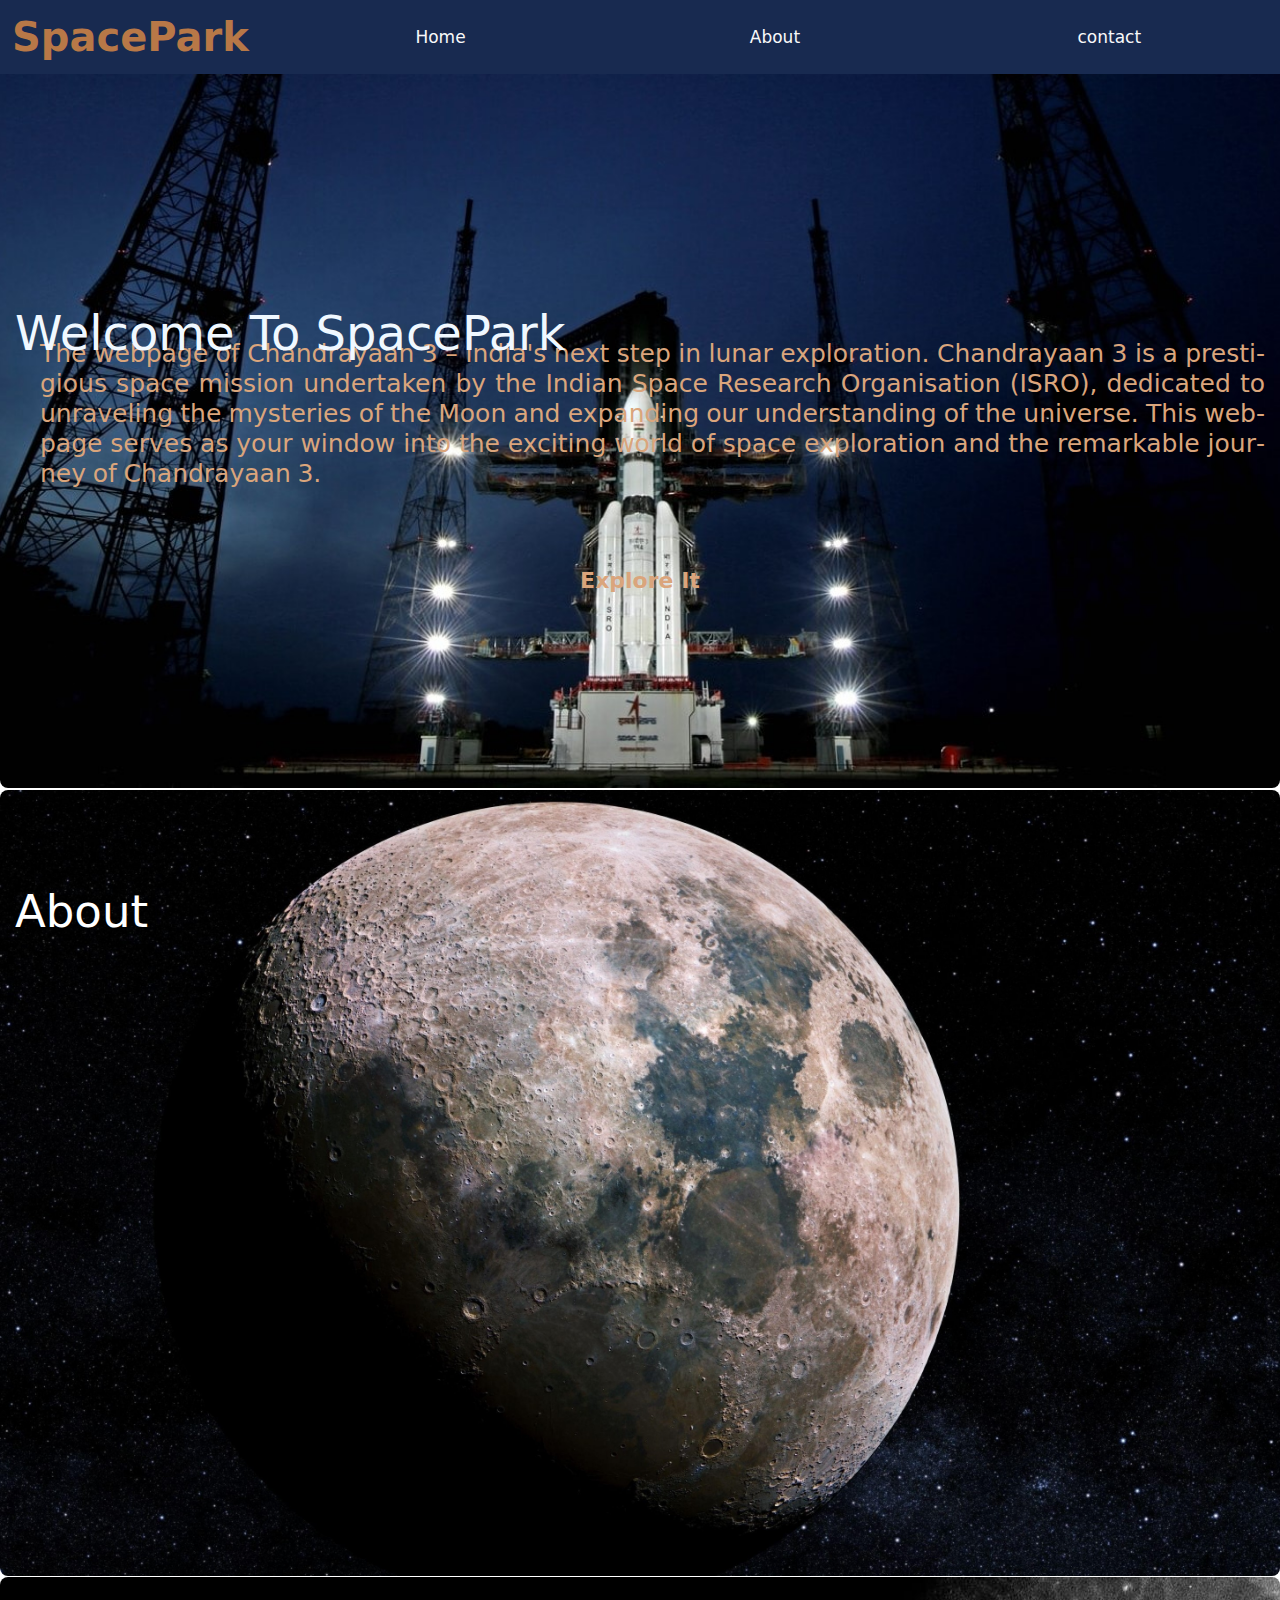
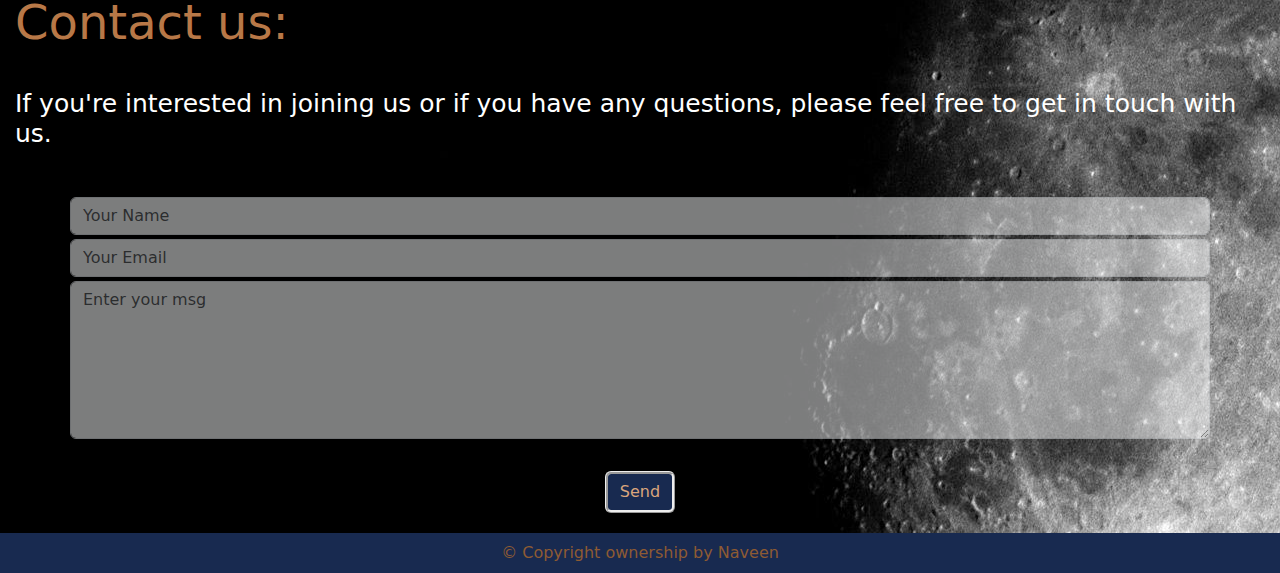
<file: index.html>
<!DOCTYPE html>
<html lang="en">
<head>
    <meta charset="UTF-8">
    <meta name="viewport" content="width=device-width, initial-scale=1.0">
    <link rel="icon" type="image/x-icon" href="img/Titleimage.jpg">
    <title>SpacePark</title>
    <link rel="stylesheet" href="css/bootstrap.min.css">
    <link rel="stylesheet" href="css/style.css">
    <link rel="stylesheet" href="https://cdnjs.cloudflare.com/ajax/libs/font-awesome/5.15.3/css/all.min.css">

</head>

<body>
    <nav class="navbar navbar-expand-md sticky-top">
        <div class="container-fluid ">
            <a class="navbar-brand">
                <div>
                <span class="display-6 webname">SpacePark</span>
            </div></a>
            <button class="navbar-toggler collapsed" type="button" data-bs-toggle="collapse" data-bs-target="#navbarSupportedContent"
            aria-controls="navbarSupportedContent" aria-expanded="false" aria-label="Toggle navigation">
            <span class="toggler-icon top-bar" style="background-color:hsl(26, 56%, 67%);"></span>
            <span class="toggler-icon middle-bar "style="background-color:hsl(26, 56%, 67%) ;"></span>
            <span class="toggler-icon bottom-bar "style="background-color:hsl(26, 56%, 67%) ; "></span>
          </button>
          <div class="collapse navbar-collapse" id="navbarSupportedContent">
            <ul class="navbar-nav text-center col">
              <li class="nav-item col">
                <a class="nav-link text-light col display-6" aria-current="page" href="#home">Home</a>
              </li>
              <li class="nav-item col">
                <a class="nav-link text-light col display-6" aria-current="page" href="#about">About</a>
              </li>
              <li class="nav-item col">
                <a class="nav-link text-light col display-6" aria-current="page" href="#contact">contact</a>
              </li>
        </div>
        </div>
    </nav>

    <div>
        <div class="ig" id="home">
                <div class="back">
                <p class="display-5 head" >Welcome To SpacePark</p>
                <p class="display-6 para"><span>
                    The webpage of
                    Chandrayaan 3 – India's next step in lunar exploration. Chandrayaan 3 is a prestigious space mission undertaken by the
                    Indian Space Research Organisation (ISRO), dedicated to unraveling the mysteries of the Moon and
                    expanding our understanding of the universe. This webpage serves as your window into the
                    exciting world of space exploration and the remarkable journey of Chandrayaan 3.
                </span>

                </p>
                <p class="next"> <a class="next" href="#about" onclick="spacepark()">Explore It</a></p>

            </div>
            </div>
    </div>

     <!-- about -->
    <div class="about" id="about">
        <div class="">
            <p class="display-5 abhead" >About</p>
            <p class="abpara reveal display-6">
                Chandrayaan 3 proudly carries forward the legacy of India's previous lunar missions, Chandrayaan 1 and
                Chandrayaan 2.The insights gained from these missions have laid the groundwork for Chandrayaan 3's
                ambitious endeavors,propelling us further into the realm of lunar exploration.
                The Moon has fascinated humanity for centuries, and with Chandrayaan 3, we aim to delve deeper into its
                secrets. Our mission is poised to contribute invaluable insights into lunar evolution, the presence of
                water molecules, and the Moon's potential for supporting future space exploration endeavors.The Moon
                holds secrets that can help us unlock the history of our solar system and understand planetary
                evolution.Chandrayaan 3's scientific instruments are poised to analyze surface composition,study the
                distribution of minerals, and detect water molecules in the lunar exosphere, offering a comprehensive
                view of our celestial neighbor.
            </p>
           <div class="link">
            <p class="text-center link"><i class="fas fa-rocket"></i><a href="Journey.html" class="link" onclick="alt()">Our Journey</a></p><br>

            <p class="text-center link"><i class="fas fa-rocket"></i><a href="Mission.html" class="link">Our Mission</a></p><br>

            <p class="text-center link vis"><i class="fas fa-rocket"></i><a href="Vision.html" class="link">Our Vision</a></p><br>
           </div>
            <!-- <p class="h3 container bg-transparent text-lght-emphasis text-bglight"
                style="color: rgb(171, 180, 189);margin-left:4em"><a href="#" id="glow" onclick="alt()"><i class="fas fa-rocket"></i>Key Features of
                    Chandrayaan 3</a></p><br>
            <p class="h3 container bg-transparent text-lght-emphasis text-bglight"
                style="color: rgb(171, 180, 189);margin-left:4em"><a href="#" id="glow" onclick="alt()"><i class="fas fa-rocket"></i>Our Vision</a>
            </p><br>
            </p> -->
        </div>
    </div>
    </div>
    </div>
    <!-- about -->

       <!-- contact -->
       <div class="contact">
           <div id="contact">
               <div class="contact-right" style="margin-top: 0.1em;">
                   <form name="submit-to-google-sheet" class="form-inline">
                       <label><span class="display-5 cont-head" id="contact">Contact us:</span>
                       </label>
                       <p class="display-6 cont-text">If you're interested in joining us or if you
                           have any questions, please feel free to get in touch with us.</p>
                       <div class="form-group">
                           <ceter><input name="Name" id="nam"
                                   class="container form-control placeholder col-12 bg-light text-capitalize" type="text"
                                   placeholder="Your Name" style="margin-bottom:4px;">
                               <input name="Email" id="nam" class="container form-control placeholder col-12 bg-light"
                                   type="email" placeholder="Your Email" style="margin-bottom:4px;">
                               <textarea name="Message" id="nam" class="container form-control placeholder col-12 bg-light"
                                   rows="6" placeholder="Enter your msg"></textarea>
                               <div class="container bg-transparent">
                                   <button type="submit" class="btn" id="btn">Send</button>
                               </div>
                       </div>
                       </center>
                   </form>
                   <span id="msg"></span>
               </div>
           </div>
       </div>
       <!-- contact -->
       <!-- copy right -->
       <div>
           <footer class="footer-copyright text-center py-2 py-xxl-3" style="background-color:rgb(24, 42, 80);">
               <span class="bg-transparent" style="color:hsl(26, 47%, 38%);">&copy; Copyright ownership by Naveen</span>
           </footer>
       </div>
       <!-- copyright -->

    <script src="js/bootstrap.min.js"></script>
    <script src="js/script.js"></script>
</body>
</html>
</file>
<file: css/style.css>
.navbar-toggler {
    border: 0 !important;
}

.navbar-toggler:focus,
.navbar-toggler:active,
.navbar-toggler-icon:focus {
    outline: none !important;
    box-shadow: none !important;
    border: 0 !important;
}

.toggler-icon {
    width: 25px;
    height: 2px;
    display: block;
    transition: all 0.2s;
}

.middle-bar {
    margin: 5px auto;
}

.navbar-toggler .top-bar {
    transform: rotate(45deg);
    transform-origin: 10% 10%;
}

.navbar-toggler .middle-bar {
    opacity: 0;
    filter: alpha(opacity=0);
}

.navbar-toggler .bottom-bar {
    transform: rotate(-45deg);
    transform-origin: 10% 90%;
}

.navbar-toggler.collapsed .top-bar {
    transform: rotate(0);
}

.navbar-toggler.collapsed .middle-bar {
    opacity: 1;
    filter: alpha(opacity=100);
}

.navbar-toggler.collapsed .bottom-bar {
    transform: rotate(0);
}

.navbar-toggler.collapsed .toggler-icon {
    background-color: #777777;
}

.navbar {
    background-color: rgb(24, 42, 80);
    color: hsl(26, 56%, 67%);
}

.nav-item {
    color: white;
    font-weight: lighter;
    font-size: 17px;
    /* font-weight: 600; */
    margin-left: 1em;
}

.nav-link:hover {
    color: hsl(26, 44%, 50%);
}

.webname {
    color: hsl(26, 44%, 50%);
    font-weight: 600;
}

.titlepic {
    width: 20px;
    margin-top: -4px;
}

.ig {
    top: 20em;
    color: aliceblue;

}

.back {
    /* background-color: black; */
    /* background-image: url("/img/4k\ 1\ Copy.png"); */
    background-image: url("../img/HomePagePic1.jpg");
    background-repeat: no-repeat;
    /* background-position: right bottom,left top,right top,left bottom; */
    background-position: center;
    padding: 15px;
    background-size: cover;
    object-fit: cover;
    border-bottom-left-radius: 0.5em;
    border-bottom-right-radius: 0.5em;
    animation:blinker 50s ease infinite;

}
@keyframes blinker {
    50% {
    opacity: 0.9;

    }
}
.head {
   position: absolute;
    margin-top: 4.5em;
    animation: 5s anim-popoutin ease;
    font-size: 3em;
}

@keyframes anim-popoutin {
    0% {
        color: rgb(24, 42, 80);
        transform: scale(0);
        opacity: 0;
        text-shadow: 0 0 0 rgba(0, 0, 0, 0);
    }

    25% {
        color: hsl(26, 56%, 67%);
        transform: scale();
        opacity: 1;
        text-shadow: 3px 10px 5px rgba(0, 0, 0, 0.5);
    }

    50% {
        color: hsl(0, 7%, 97%);
        transform: scale(1);
        opacity: 1;
        text-shadow: 1px 0 0 rgba(0, 0, 0, 0);
    }

    100% {
        /* animate nothing to add pause at the end of animation */
        transform: scale(1);
        opacity: 1;
        text-shadow: 1px 0 0 rgba(0, 0, 0, 0);
    }
}

.para {
    color: hsl(26, 56%, 67%);
    font-size: 25px;
    text-align: justify;
    hyphens: auto;
    -webkit-hyphens: auto;
    word-spacing: -0.05em;
    margin-left: 1em;
    margin-top: 20%;
    margin-bottom: 3em;
    animation: 5s anim-popout ease-in-out;
}

@keyframes anim-popout {
    0% {
        color: rgb(5, 81, 244);
        transform: scale(0);
        opacity: 0;
        text-shadow: 0 0 0 rgba(0, 0, 0, 0);
    }

    25% {
        color: hsl(0, 12%, 97%);
        transform: scale();
        opacity: 1;
        text-shadow: 3px 10px 5px rgba(0, 0, 0, 0.5);
    }

    50% {
        color: hsl(26, 56%, 67%);
        transform: scale(1);
        opacity: 1;
        text-shadow: 1px 0 0 rgba(0, 0, 0, 0);
    }

    100% {
        /* animate nothing to add pause at the end of animation */
        transform: scale(1);
        opacity: 1;
        text-shadow: 1px 0 0 rgba(0, 0, 0, 0);
    }
}

.next {
text-align: center;
margin-bottom: 8em;
text-decoration: none;
font-size:22px;
color: hsl(26, 56%, 67%);
font-weight: 600;
animation: wip 1.5s ease-in-out;
}
@keyframes wip {
0%{
color:honeydew;
font-size:15px;
}
/* 15%{
    font-size: 25px;
}
20%{
    font-size: 20px;
} */
25%{
    color: hsl(26, 56%, 67%);
}
50%{
    color:whitesmoke;
    }
75%{
    color: hsl(26, 44%, 50%);
}
    }

.navbar-toggler {
    background-color: transparent;
    background: transparent;
    border-color: transparent;

}

#tool {
    color: hsl(26, 44%, 50%);
}

#tool:hover {
    color: #f7f4f5a3;
}
@media screen and (max-width: 1200px){
    .head {
        position: absolute;
        margin-top:3em;
        margin-left: -0.3em;
        font-weight: 350;

    }
    .para {
        font-size: 20px;
        margin-left: -0.06em;
        margin-bottom: 1em;
        font-weight: 200;
        margin-top: 20%;
        font-weight: 300;
    }

    .para:hover {
        /* background-color: black; */
        color: hsl(26, 44%, 50%);
    }
    .next{
margin-bottom: 10em;
    }
}
@media screen and (max-width: 992px){
    .head {
        position: absolute;
        margin-top: 2.6em;
        margin-left: -0.3em;
        font-weight: 350;

    }
    .para {
        font-size: 20px;
        margin-left: -0.06em;
        margin-bottom: 1.5em;
        font-weight: 200;
        margin-top: 8em;
        font-weight: 300;
    }

    .para:hover {
        /* background-color: black; */
        color: hsl(26, 44%, 50%);
    }
}
@media screen and (max-width: 768px){
    .head {
        position: absolute;
        margin-top: 2.9em;
        margin-left: -0.3em;
        font-weight: 350;

    }
    .para {
        font-size: 20px;
        margin-left: -0.06em;
        margin-bottom: em;
        font-weight: 200;
        margin-top: 8em;
        font-weight: 300;
    }

    .para:hover {
        /* background-color: black; */
        color: hsl(26, 44%, 50%);
    }
}
@media screen and (max-width:576px) {

    /* .back{
        background-position: center;
        object-fit:unset;
        background-size: fill;
        opacity: 1;
    } */
    .back {
        background-repeat: no-repeat, repeat;
        background-position: fill;
        padding: 15px;
        background-size: cover;
        object-fit: fill;
        animation: blinker 2s ease-in-out infinite;
    }

    .head {
        position: absolute;
        margin-top: 4em;
        margin-left: -0.5em;
        font-weight: 350;
        font-size: 35px;
        /* animation: blinke 2s ease-in-out infinite; */
            }

    .next {
        margin-top: 1.95em;
        margin-bottom: 7em;
    }

    .para {
        font-size: 20px;
        margin-left: -0.06em;
        margin-bottom: 1.5em;
        font-weight: 200;
        margin-top: 9.5em;
        font-weight: 300;
    }

    .para:hover {
        /* background-color: black; */
        color: hsl(26, 44%, 50%);
    }
}

/* home */
/* About */
.about {
    background-image: url("../img/HomePagePic2.jpg");
    background-repeat: no-repeat;
    background-position: center;
    padding: 15px;
    display: block;
    background-size: cover;
    object-fit: cover;
    border-bottom-left-radius: 0.5em;
    border-bottom-right-radius: 0.5em;
    border-top-left-radius: 0.5em;
    border-top-right-radius: 0.5em;
    color: white;
    margin-top: 0.1em;
}

.abhead {
    position: absolute;
    margin-top: -1em;
    font-size: 45px;
}

.abpara {
    margin-top: 5em;
    font-size: 25px;
    text-align: justify;
    text-justify: distribute;
    /* word-spacing: -5em; */
    margin-bottom: 2em;

    /* animation: grow .8s ease-in-out forwards .8s; */
}

/* @keyframes grow{
    0%{transform: translateY(300px);}
    100%{transform: scale(1);}
} */
.reveal {
    position: relative;
    /* transform: translateY(150px); */
    opacity: 0;
    transition: 1.5s all ease;
}

.reveal.active {
    transform: translateY(30px);
background: rgba(0, 0, 0, 0.372);
    opacity: 2;
}

.abpara:hover {
    background-color: black;
    color: whitesmoke;
    opacity: 0.9;
}

.link {
    position: relative;
    /* transform: translateY(150px); */
    opacity: 0;
    transition: 1s all ease-in-out;
    text-decoration: none;
    color: hsl(26, 56%, 67%);
    font-size: 25px;
    padding: 1px;
}

.link.active {
    transform: translateX(8px);
    opacity: 2;
}

.fas {
    color: rgba(255, 255, 255, 0.342);
}

@media screen and (max-width:575px) {

    /* .about{
        display: block;
        background-position: center;
        object-fit:unset;
        background-size: fill;
        opacity: 1;
    } */
    .about {
        background-repeat: no-repeat;
        background-position:center;
        background-size:cover;
        object-fit: left;
        transition: background-image 0.2s ease-in-out;
    }

    .abpara {
        font-size: 20px;
        text-justify: distribute;
        hyphens: auto;
        -webkit-hyphens: auto;
        /* word-spacing: -0.05em; */
        background-color: rgba(29, 26, 26, 0.433);
    }

}

/* About */
/* Conatact */
.contact {
    background-image: url("../img/HomePagePic3.jpg");
    background-repeat: no-repeat;
    background-position:left;
    padding: 15px;
    object-fit: cover;
    border-top-left-radius: 0.5em;
    border-top-right-radius: 0.5em;
    margin-top: 0.1em;
}

.cont-head {
    color: hsl(26, 44%, 50%);
}

.cont-text {
    color: white;
    font-size: 25px;
    margin-top: 1.5em;
}

.form-group {
    margin-top: 3em;
    text-align: center;
}

@media screen and (max-width:575px) {
    .contact {
        /* display: block;
        background-position: fill;
        object-fit: unset; */
        background-size: cover;
        opacity: 1;
    }

}

/* Contact */
.btn{
    background: transparent;
    border:ridge;
    box-sizing: content-box;
    margin-top:2em;
    background-color:rgb(24, 42, 80);
    color: hsl(26, 56%, 67%);
}
.btn:hover{
    background: transparent;
    border:ridge;
    box-sizing: content-box;
    margin-top:2em;
    background-color:rgb(24, 42, 80);
    color: hsl(26, 56%, 67%);
    color: aliceblue;
}
#msg{
   color:hsl(26, 56%, 67%);
    margin-top: 5px;
    text-align: center;
    display: block;
}
</file>
